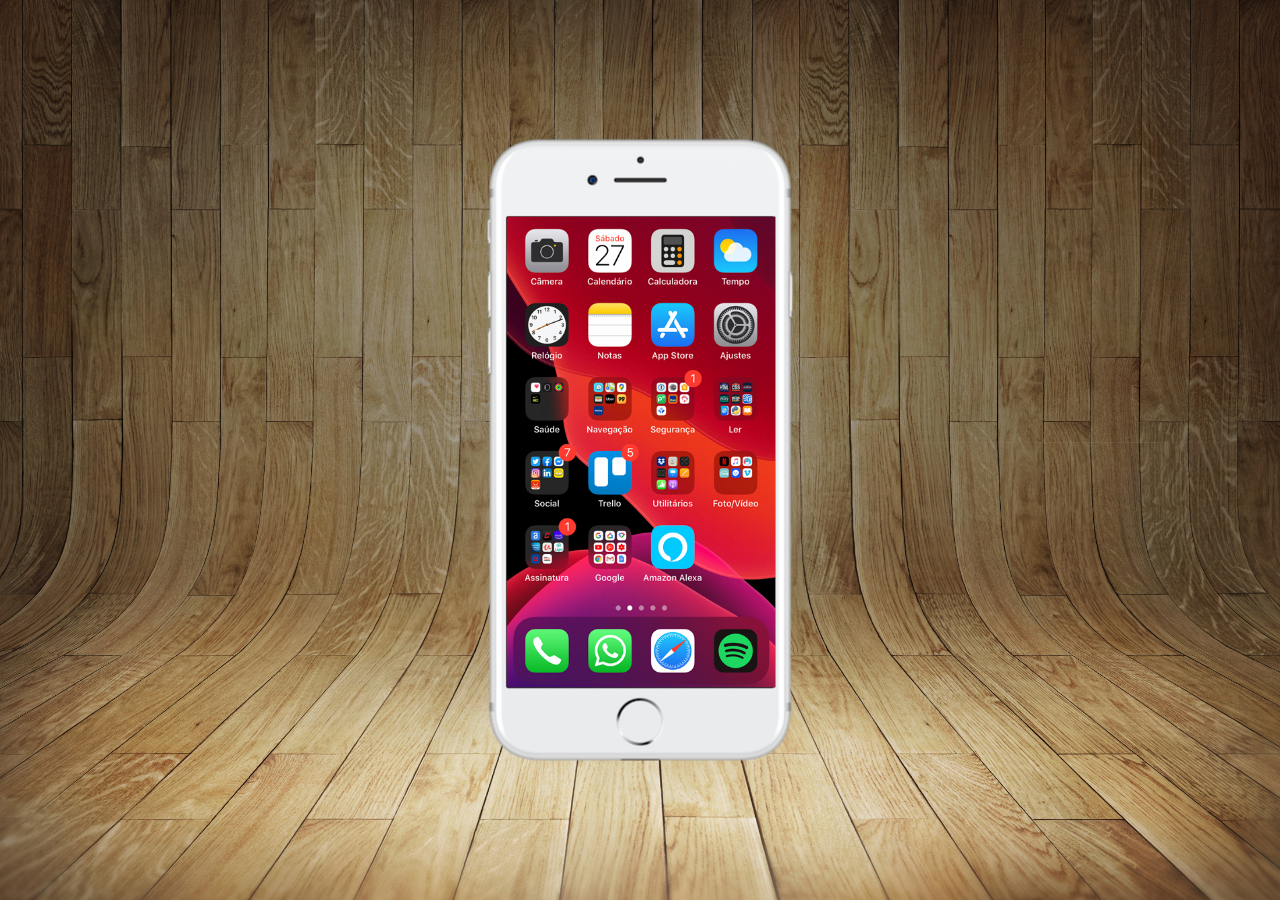
<file: index.html>
<!DOCTYPE html>
<html lang="pt-br">
<head>
    <meta charset="UTF-8">
    <meta name="viewport" content="width=device-width, initial-scale=1.0">
    <link rel="shortcut icon" href="favicon.ico" type="image/x-icon">
    <title>projeto rede sociais</title>
    <link rel="stylesheet" href="estilos/style.css">
</head>
<body>
    <main>
        <section id="telefone">
            <iframe src="home.html" name="tela" id="tela" frameborder="0"></iframe>
        </section>
        <section id="rede-sociais">

        </section>
    </main>
</body>
</html>
</file>
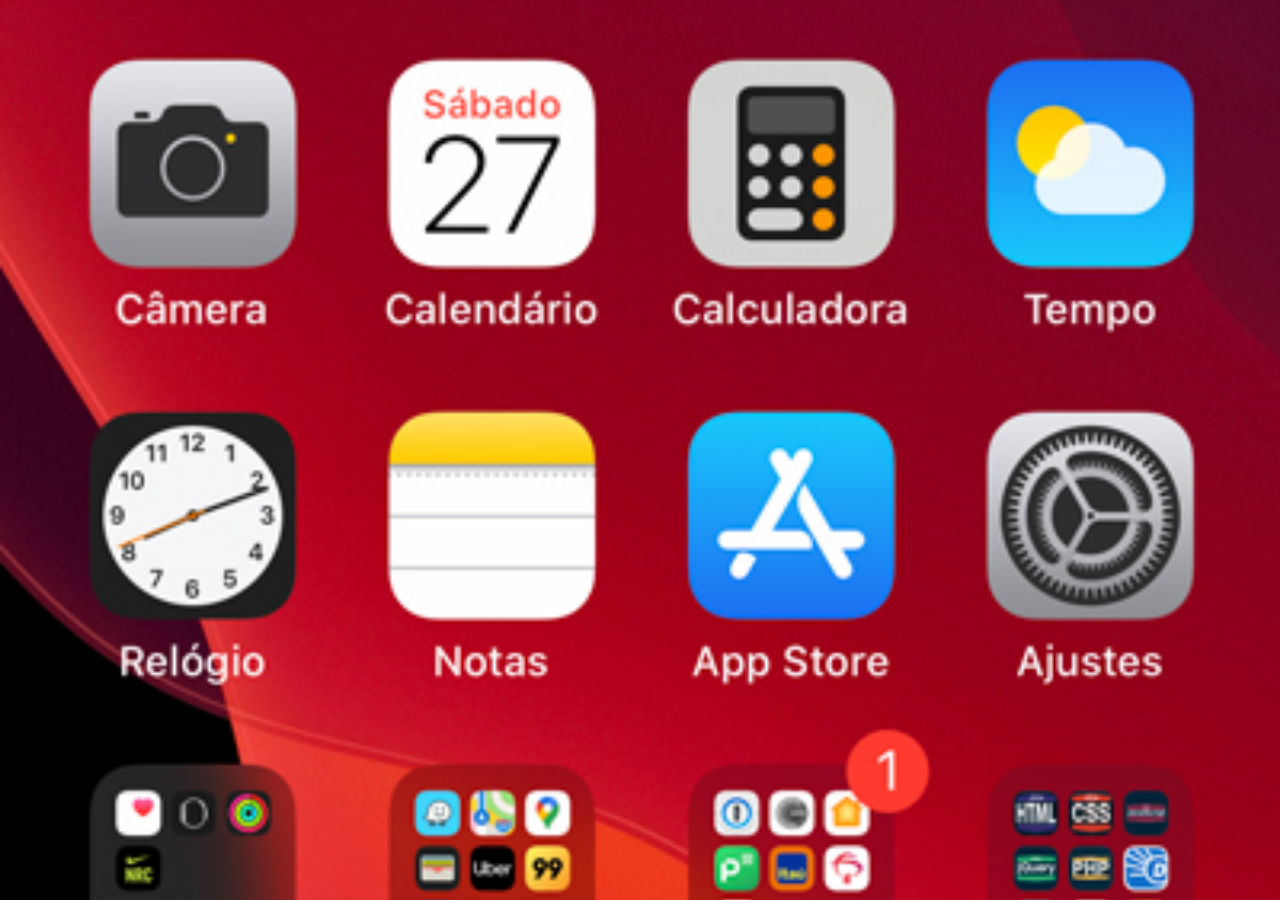
<file: home.html>
<!DOCTYPE html>
<html lang="en">
<head>
    <meta charset="UTF-8">
    <meta name="viewport" content="width=device-width, initial-scale=1.0">
    <title>Document</title>
</head>
<style>
    *{
        margin: 0px;
        padding: 0px;
    }

    body{
        width: 100vw;
        height: 100vh;
        background:black url('projeto-social/tela-home.jpg' ) no-repeat top center ;
        background-size: cover;
    }
</style>
<body>
    
</body>
</html>
</file>
<file: estilos/style.css>
@charset "UTF-8";

*{
    margin: 0px;
    padding: 0px;
    font-family: Arial, Helvetica, sans-serif;
}
html, body{
    height: 100vh;
    width: 100vw;
    background-color: black;
}
body{
    background: url(../projeto-social/fundo-madeira.jpg) no-repeat top center;
    background-size: cover;
    background-attachment: fixed;
}
main{
    height: 100vh;
    position: relative;
    
}
section#telefone{
    position: absolute;
    top: 50%;
    left: 50%;
    transform: translate(-50% , -50%);
    
    height: 627px;
    width: 311px;
    background: url('../projeto-social/frame-iphone.png' ) no-repeat ;
}

iframe#tela{
    position: relative;
    top: 80px;
    left: 22px;
    top: 80px;
    width: 269px;
    height: 471px;
}
</file>
